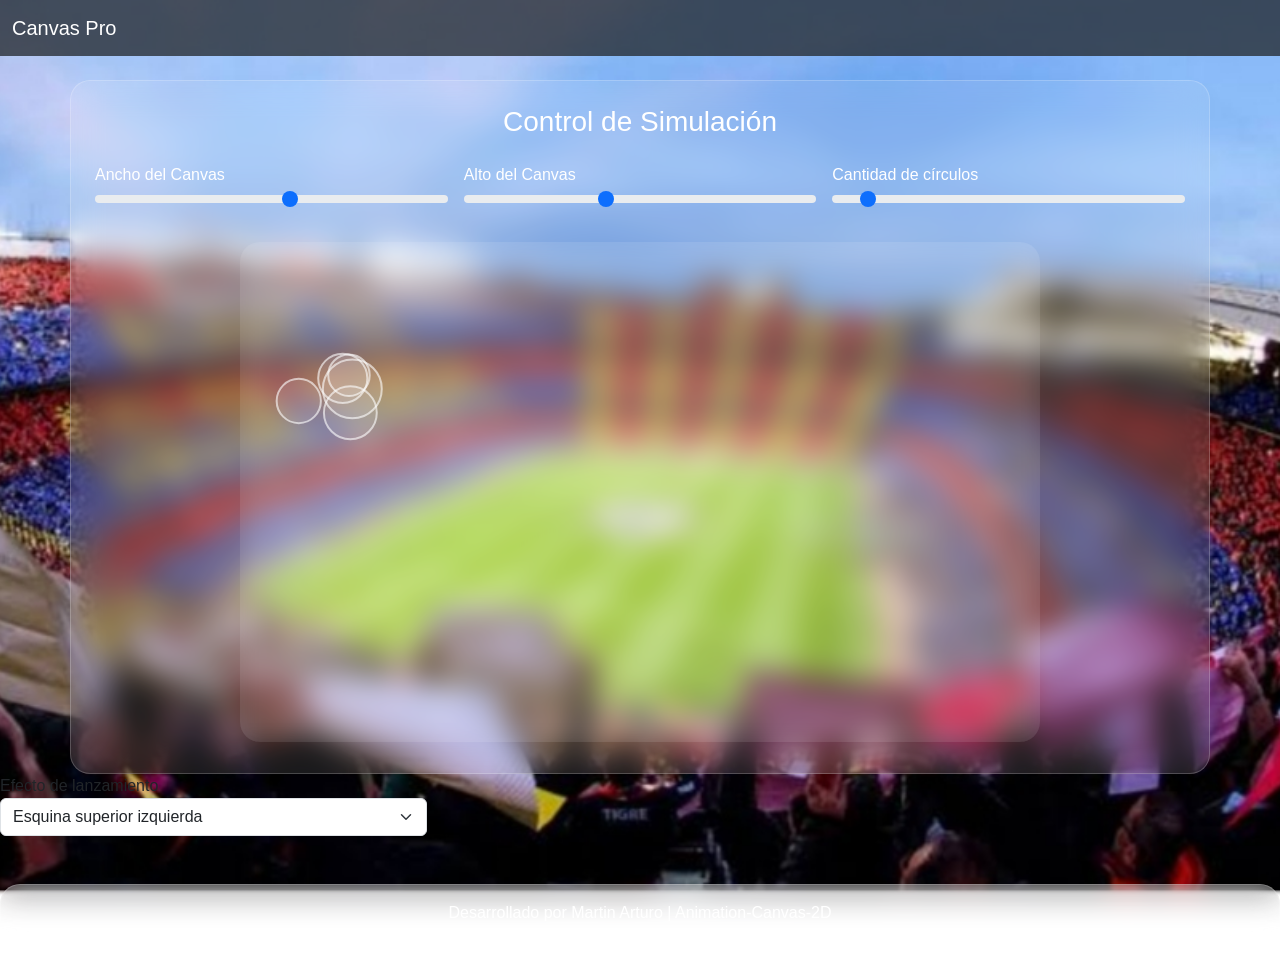
<file: index.html>
<!DOCTYPE html>
<html lang="es">
<head>
  <meta charset="UTF-8">
  <title>Canvas Interactivo</title>
<link rel="shortcut icon" href="./assets/img/burbu-cris.png" type="image/x-icon" />
  <!-- Bootstrap -->
  <link href="https://cdn.jsdelivr.net/npm/bootstrap@5.3.0/dist/css/bootstrap.min.css" rel="stylesheet">

  <link rel="stylesheet" href="./assets/css.css">
</head>
<body>

<!-- NAVBAR -->
<nav class="navbar navbar-expand-lg navbar-dark bg-dark bg-opacity-75 backdrop-blur">
  <div class="container-fluid">
    <a class="navbar-brand">Canvas Pro</a>
  </div>
</nav>

<!-- CONTENIDO -->
<div class="container mt-4 glass p-4">

  <h3 class="text-center mb-4">Control de Simulación</h3>

  <!-- CONTROLES -->
  <div class="row g-3">

    <div class="col-md-4">
      <label>Ancho del Canvas</label>
      <input type="range" id="widthControl" min="300" max="1200" value="800" class="form-range">
    </div>

    <div class="col-md-4">
      <label>Alto del Canvas</label>
      <input type="range" id="heightControl" min="300" max="800" value="500" class="form-range">
    </div>

    <div class="col-md-4">
      <label>Cantidad de círculos</label>
      <input type="range" id="cantidad" min="1" max="50" value="5" class="form-range">
    </div>

  </div>

  <!-- CANVAS -->
  <div class="text-center mt-4">
    <canvas id="canvas"></canvas>
  </div>

</div>

<div class="col-md-4">
  <label>Efecto de lanzamiento</label>
  <select id="efecto" class="form-select">
    <option value="top-left">Esquina superior izquierda</option>
    <option value="top-right">Esquina superior derecha</option>
    <option value="bottom-left">Esquina inferior izquierda</option>
    <option value="bottom-right">Esquina inferior derecha</option>
    <option value="top">Desde arriba</option>
    <option value="bottom">Desde abajo</option>
  </select>
</div>

<!-- FOOTER -->
<footer class="text-center mt-5 p-3 glass">
  <p>Desarrollado por Martin Arturo | Animation-Canvas-2D</p>
</footer>

<script src="./assets/js/main.js"></script>
</body>
</html>
</file>
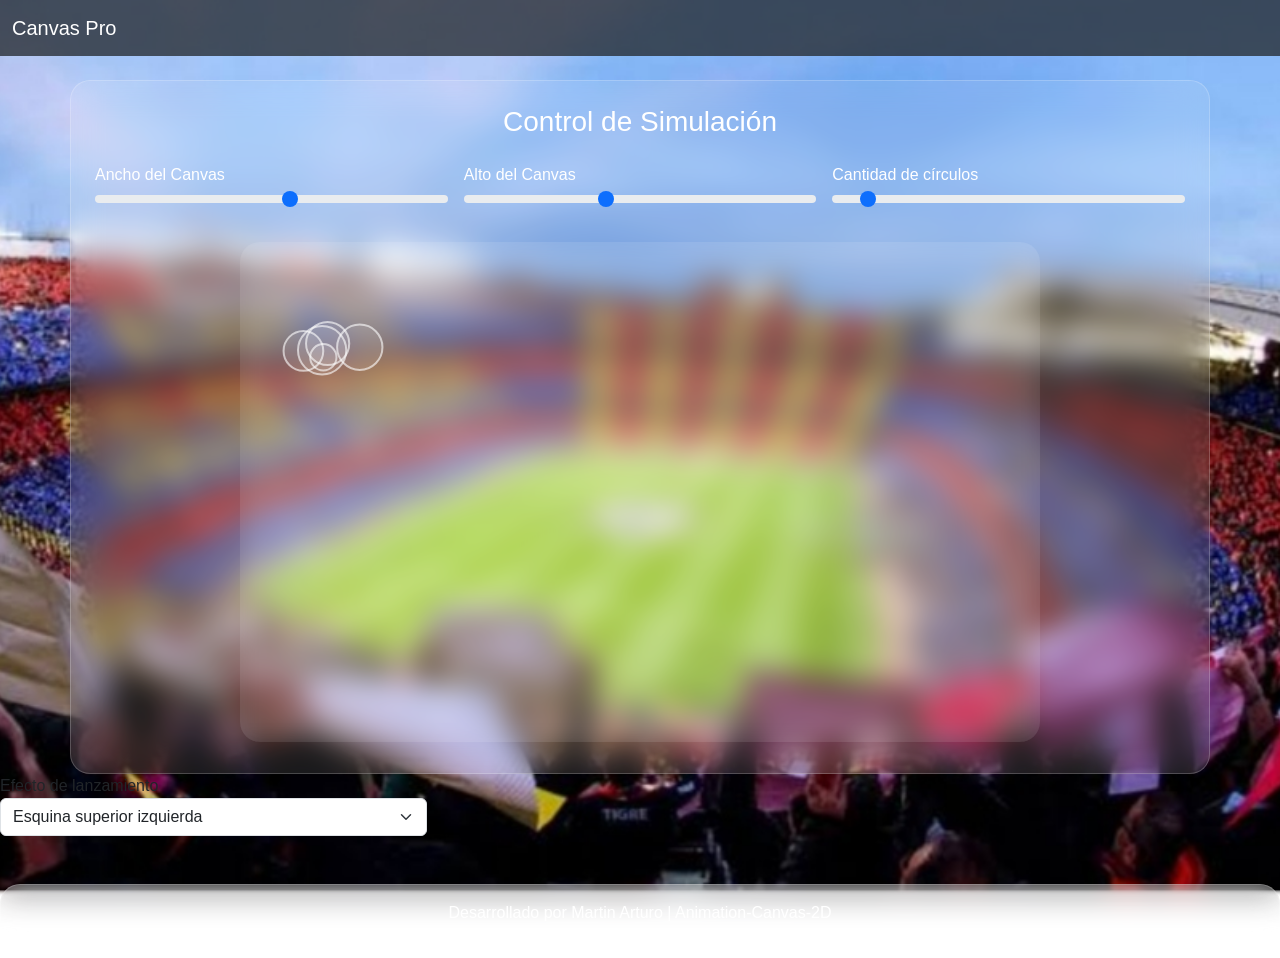
<file: index (1).html>
<!DOCTYPE html>
<html lang="es">
<head>
  <meta charset="UTF-8">
  <title>Canvas Interactivo</title>

  <!-- Bootstrap -->
  <link href="https://cdn.jsdelivr.net/npm/bootstrap@5.3.0/dist/css/bootstrap.min.css" rel="stylesheet">

  <link rel="stylesheet" href="./assets/css.css">
</head>
<body>

<!-- NAVBAR -->
<nav class="navbar navbar-expand-lg navbar-dark bg-dark bg-opacity-75 backdrop-blur">
  <div class="container-fluid">
    <a class="navbar-brand">Canvas Pro</a>
  </div>
</nav>

<!-- CONTENIDO -->
<div class="container mt-4 glass p-4">

  <h3 class="text-center mb-4">Control de Simulación</h3>

  <!-- CONTROLES -->
  <div class="row g-3">

    <div class="col-md-4">
      <label>Ancho del Canvas</label>
      <input type="range" id="widthControl" min="300" max="1200" value="800" class="form-range">
    </div>

    <div class="col-md-4">
      <label>Alto del Canvas</label>
      <input type="range" id="heightControl" min="300" max="800" value="500" class="form-range">
    </div>

    <div class="col-md-4">
      <label>Cantidad de círculos</label>
      <input type="range" id="cantidad" min="1" max="50" value="5" class="form-range">
    </div>

  </div>

  <!-- CANVAS -->
  <div class="text-center mt-4">
    <canvas id="canvas"></canvas>
  </div>

</div>

<div class="col-md-4">
  <label>Efecto de lanzamiento</label>
  <select id="efecto" class="form-select">
    <option value="top-left">Esquina superior izquierda</option>
    <option value="top-right">Esquina superior derecha</option>
    <option value="bottom-left">Esquina inferior izquierda</option>
    <option value="bottom-right">Esquina inferior derecha</option>
    <option value="top">Desde arriba</option>
    <option value="bottom">Desde abajo</option>
  </select>
</div>

<!-- FOOTER -->
<footer class="text-center mt-5 p-3 glass">
  <p>Desarrollado por Martin Arturo | Animation-Canvas-2D</p>
</footer>

<script src="./assets/js/main.js"></script>
</body>
</html>
</file>
<file: assets/css.css>
body {
  margin: 0;
  font-family: Arial, sans-serif;

  /* Fondo llamativo */
 /* Fondo llamativo */
background: url("./img/Camp\ nou.jpg") no-repeat center center/cover;
height: 100vh;
}

/* Glassmorphism */
.glass {
  background: rgba(255, 255, 255, 0.1);
  border-radius: 20px;
  backdrop-filter: blur(15px);
  -webkit-backdrop-filter: blur(15px);
  border: 1px solid rgba(255, 255, 255, 0.2);
  color: white;
}

/* Canvas estilo glass */
canvas {
  border-radius: 20px;
  backdrop-filter: blur(10px);
  background: rgba(255, 255, 255, 0.05);
}
</file>
